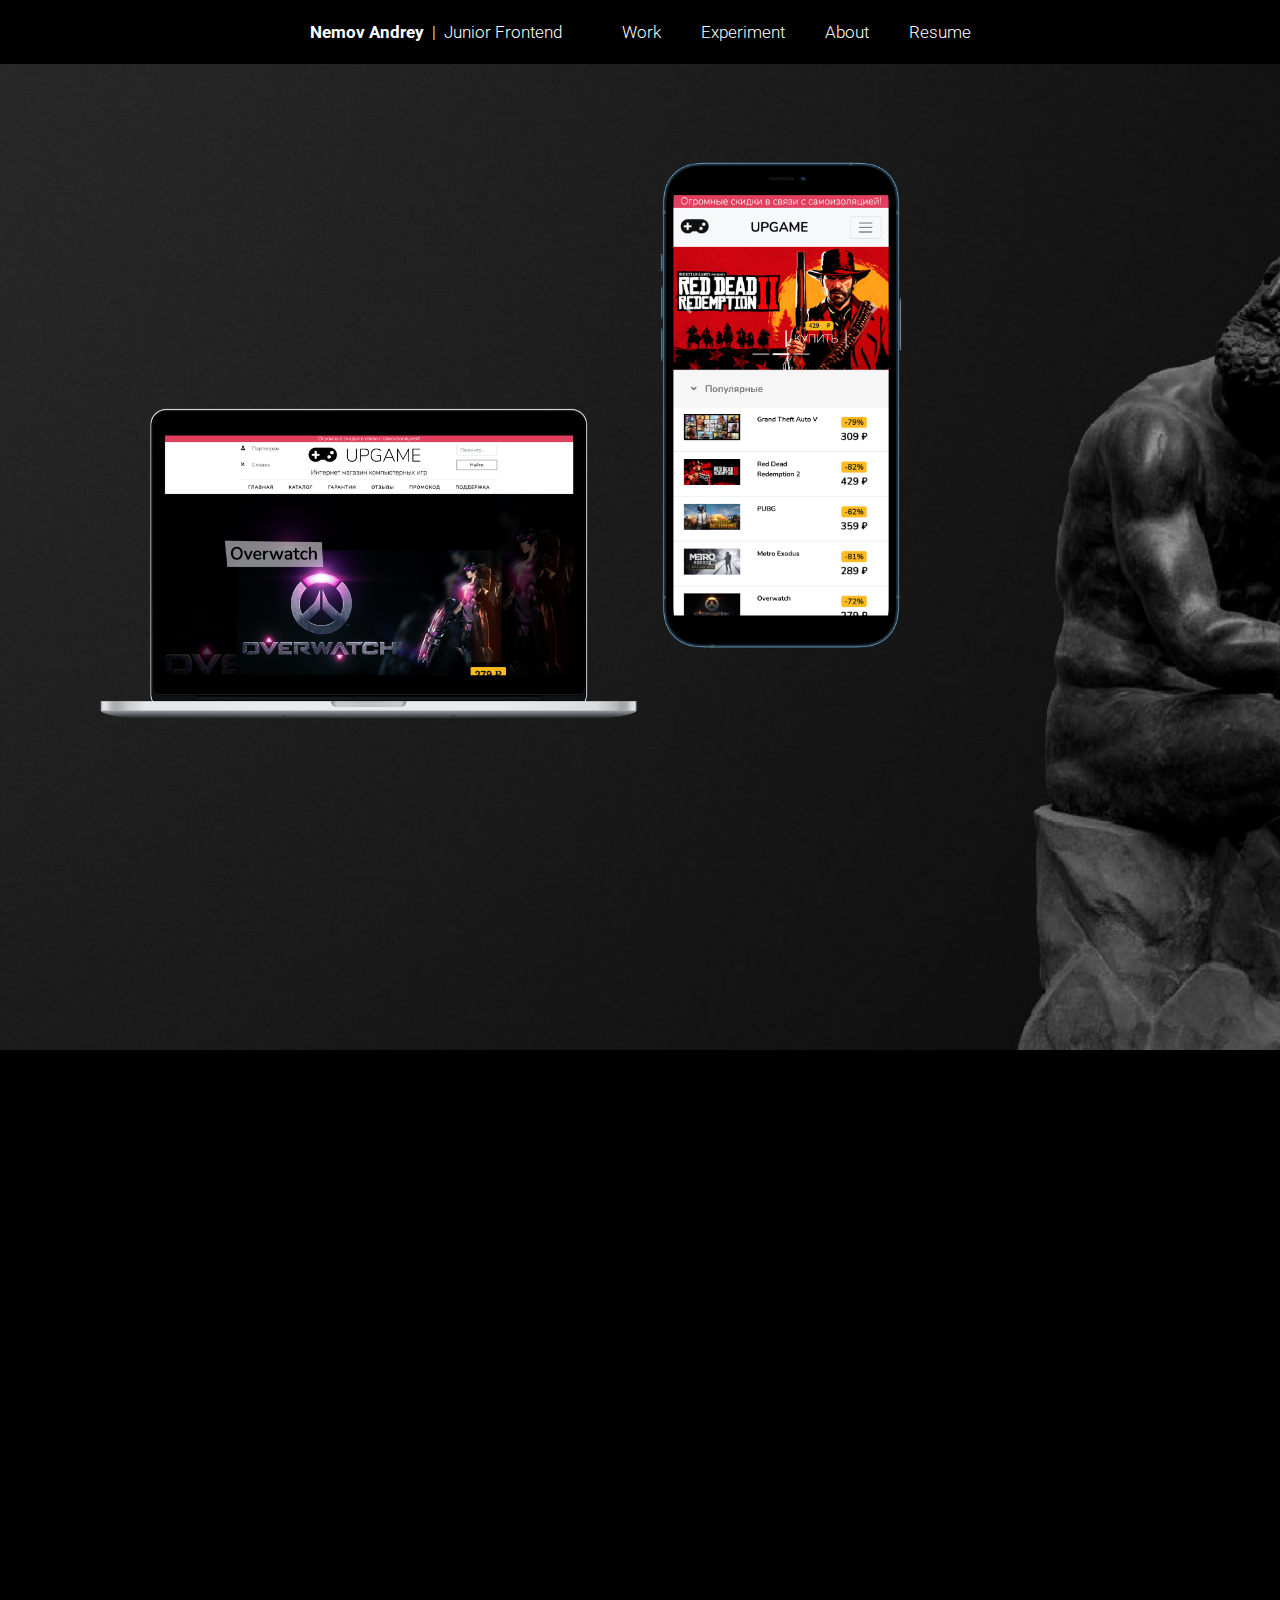
<file: experiment.html>
<!DOCTYPE html>
<html lang="en">
<head>
  <meta charset="UTF-8">
  <meta http-equiv="X-UA-Compatible" content="IE=edge">
  <meta name="viewport" content="width=device-width, initial-scale=1.0">

  <link type="image/x-icon" href="./favicon.ico" rel="shortcut icon">
  <link type="Image/x-icon" href="./favicon.ico" rel="icon">
  <link href="https://fonts.googleapis.com/css?family=Roboto:100,100italic,300,300italic,regular,italic,500,500italic,700,700italic,900,900italic&display=swap" rel="stylesheet" />
  <link rel="stylesheet" href="./css/style.css">
  <title>Nemov Andrey</title>
</head>
<body>
  <div class="wrapper">
    <header class="header">
      <div class="nav__container">
        <a class="nav__logo _mobile" href="index.html"><span class="nav__span">Nemov Andrey</span><span>|</span><p>Junior Frontend</p></a>
        <div class="nav__burger">
          <span></span>
        </div>
        <nav class="nav__menu">
          <ul class="nav__list">
            <li><a class="nav__logo _desktop" href="index.html"><span class="nav__span">Nemov Andrey</span>&nbsp;   |&nbsp;   Junior Frontend</a></li>
            <li><a class="nav__link" href="#project">Work</a></li>
            <li><a class="nav__link" href="experiment.html">Experiment</a></li>
            <li><a class="nav__link" href="about.html">About</a></li>
            <li><a class="nav__link" href="https://nemow.ru/file/Немов-Андрей-Алексеевич.pdf" target="_blank">Resume</a></li>
          </ul>
        </nav>
      </div>
    </header>
    <main class="page">
      <section class="page__parallax parallax">
        <div class="parallax__body">
            <div class="parallax__container _container">
                <div class="parallax__label _anim _no-repeat _anim-left">Hello</div>
                <h1 class="parallax__title _anim _no-repeat _anim-top-two">This is<br>Parallax</h1>
            </div>
            <div class="parallax__images images-parallax">
                <div class="images-parallax__item">
                    <div class="images-parallax__human"></div>
                </div>
                <div class="images-parallax__item">
                    <div class="images-parallax__computer"></div>
                </div>
                <div class="images-parallax__item">
                    <div class="images-parallax__phone"></div>
                </div>
            </div>
        </div>
      </section>
      <section class="page__content-one content">
        <div class="content__container _container">
            <h2 class="content__title _anim _no-repeat _anim-right">wow What Is It?</h2>
            <div class="sliderbig _anim _no-repeat _anim-left">
                <div class="sliderbig__item">
                    <img class="sliderbig__img" data-tilt src="./img/grek4h.png" alt="grek">
                </div>
                <div class="sliderbig__item">
                    <img src="./img/grek5h.png" alt="grek">
                </div>
                <div class="sliderbig__item">
                    <img src="./img/grek3h.png" alt="grek">
                </div>
                <div class="sliderbig__item">
                    <img src="./img/grek1h.png" alt="grek">
                </div>
                <div class="sliderbig__item">
                    <img src="./img/grek2h.png" alt="grek">
                </div>
            </div>
            <div class="slider _anim _no-repeat _anim-top-two">
                <div class="slider__item">
                    <img src="./img/grek4m.png" alt="grek">
                </div>
                <div class="slider__item">
                    <img src="./img/grek5m.png" alt="grek">
                </div>
                <div class="slider__item">
                    <img src="./img/grek3m.png" alt="grek">
                </div>
                <div class="slider__item">
                    <img src="./img/grek1m.png" alt="grek">
                </div>
                <div class="slider__item">
                    <img src="./img/grek2m.png" alt="grek">
                </div>
            </div>
        </div>
      </section>
      <section class="page__content-two content">
        <div class="content__container _container">
            <h2 class="content__title _anim _no-repeat _anim-left">This is<br>Card</h2>
            <div class="content__card card _anim _no-repeat _anim-top">
              <div class="card__list">
                <div class="card__item">
                  <div class="card__body" data-tilt>
                    <div class="card__container-img">
                       <img src="./img/grekMobile1.jpeg" alt="grek" class="card__img-left">
                    </div>
                    <h2 class="card__title">Stas</h2>
                    <div class="card__text">Lorem ipsum dolor, sit amet consectetur adipisicing elit. Enim, consequatur.</div>
                  </div>
                </div>
                <div class="card__item">
                  <div class="card__body" data-tilt>
                    <div class="card__container-img">
                      <img src="./img/grekMobile3.jpeg" alt="grek" class="card__img-center">
                    </div>
                    <h2 class="card__title">David</h2>
                    <div class="card__text">Lorem ipsum dolor, sit amet consectetur adipisicing elit. Reiciendis, tenetur!</div>
                  </div>
                </div>
                <div class="card__item">
                  <div class="card__body" data-tilt>
                    <div class="card__container-img">
                      <img src="./img/grekMobile4.jpeg" alt="grek" class="card__img-right">
                    </div>
                    <h2 class="card__title">Rim</h2>
                    <div class="card__text">Lorem ipsum dolor sit amet, consectetur adipisicing elit. Aut, minus.</div>
                  </div>
                </div>
              </div>
            </div>
        </div>
      </section>
      <section class="page__content-three content">
        <div class="content__container _container">
            <h2 class="content__title _anim _no-repeat _anim-left">Form<br>Component</h2>
            <form action="#" id="form" class="content__form form _anim _no-repeat _anim-top">
              <fieldset class="form__body">
                  <label for="" class="_anim _no-repeat _anim-left">Name</label>
                  <input id="form-name" name="form-name" class="form__name-input" maxlength="20" type="name" required>
                  <label for="" class="_anim _no-repeat _anim-left">Phone</label>
                  <input id="form-phone" name="form-phone" id="form__phone-input" class="form__phone-input" data-validate-field="tel" type="tel" placeholder="+7 (___) ___-__-__" required>
                  <input type="text" pattern="2-[0-9]{3}-[0-9]{3}">
                  <ul class="form__radio _anim _no-repeat _anim-top-four">
                    <li>
                      <input class="radio" type="radio" name="radio-button" id="radio-1" checked>
                      <label for="radio-1" class="radio__label"><span>Choice 1</span></label>
                    </li>
                    <li>
                      <input class="radio" type="radio" name="radio-button" id="radio-2">
                      <label for="radio-2" class="radio__label"><span>Choice 2</span></label>
                    </li>
                  </ul>
                  <div class="form__file _anim _no-repeat _anim-top-one">
                    <legend class="form__legend">Send photo</legend>
                    <div class="file__item">
                      <input id="form-image" accept=".jpg, .png, .gif" class="file__input" type="file" name="form-image" required>
                      <div class="file__button">Pick</div>
                    </div>
                    <div id="form-preview" class="file__preview"></div>
                  </div>
                  <ul class="form__checkbox _anim _no-repeat _anim-top-one">
                    <li>
                      <input class="checkbox" type="checkbox" id="checkbox-1" checked>
                      <label for="checkbox-1" class="checkbox__label"><span>Option 1</span></label>
                    </li>
                    <li>
                      <input class="checkbox" type="checkbox" id="checkbox-2">
                      <label for="checkbox-2" class="checkbox__label"><span>Option 2</span></label>
                    </li>
                    <li>
                      <input class="checkbox" type="checkbox" id="checkbox-3">
                      <label for="checkbox-3" class="checkbox__label"><span>Option 3</span></label>
                    </li>
                  </ul>
                  <div class="form__button _anim _no-repeat _anim-top-two">
                    <a href="#" type="submit" class="form__submit">Send</a>
                  </div>
              </fieldset>
            </form>
        </div>
      </section>
    </main>
    <footer class="footer">  
      <div class="footer__container _container _anim _no-repeat _anim-top">
        <article class="footer__center">
          <h1 class="footer__title">Nemov Andrey</h1>
          <p class="footer__text">Junior Frontend Developer<br>Saint Petersburg • Murmansk</p>
          <p class="footer__text">If you are thinking about hiring me or would like to discuss a project, get in touch with me at</p>
          <a class="footer__email" href="mailto:a.a.nemov@yandex.ru">a.a.nemov@yandex.ru</a>
          <a class="footer__email" href="tel::+79113484460">+7 (911) 348-44-60</a>
        </article>
      </div>
    </footer>
  </div>
  <script src="https://cdnjs.cloudflare.com/ajax/libs/jquery/3.6.1/jquery.min.js" integrity="sha512-aVKKRRi/Q/YV+4mjoKBsE4x3H+BkegoM/em46NNlCqNTmUYADjBbeNefNxYV7giUp0VxICtqdrbqU7iVaeZNXA==" crossorigin="anonymous" referrerpolicy="no-referrer"></script>
  <script src="./js/script.js"></script>
  <script src="./js/inputmask.min.js"></script>
  <script src="./js/just-validate.min.js"></script>
  <script src="./js/slick.min.js"></script>
  <script src="./js/vanilla-tilt.min.js"></script>
</body>
</html>
</file>
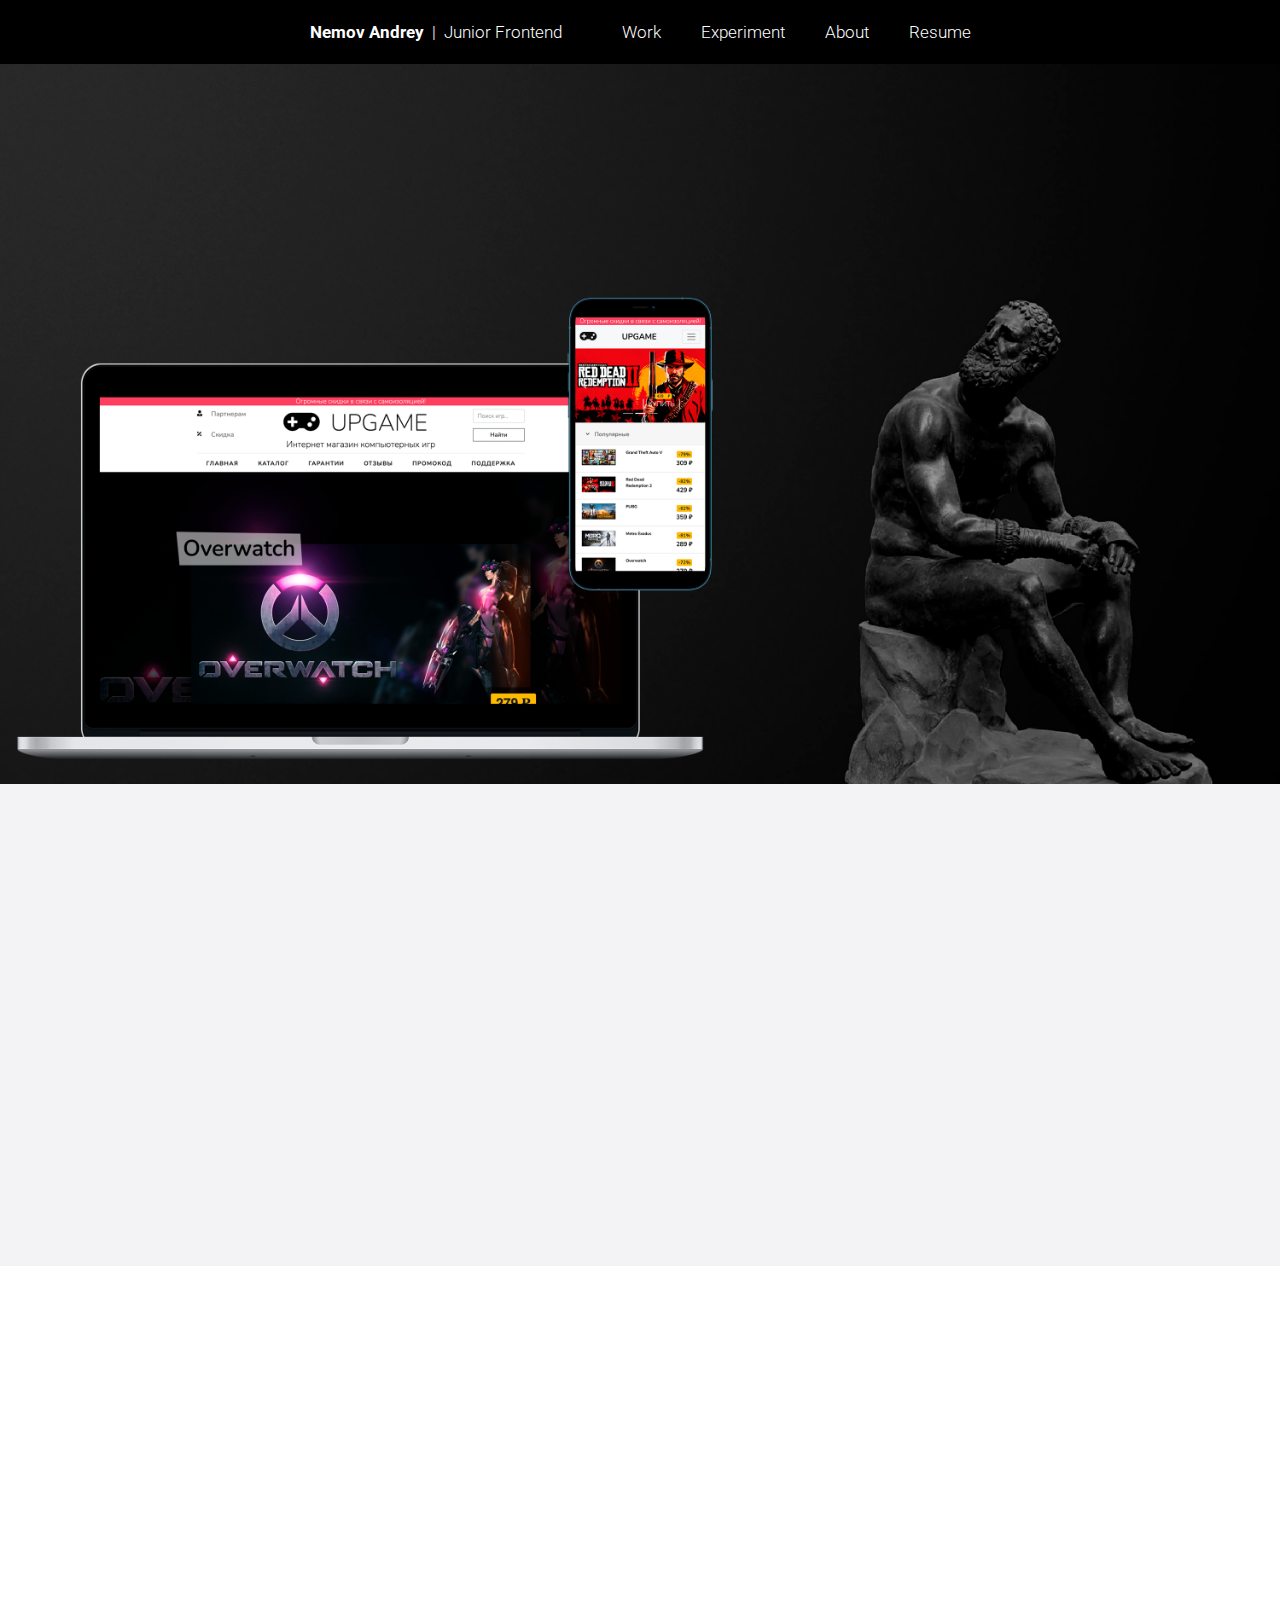
<file: upgame.html>
<!DOCTYPE html>
<html lang="en">
<head>
  <meta charset="UTF-8">
  <meta http-equiv="X-UA-Compatible" content="IE=edge">
  <meta name="viewport" content="width=device-width, initial-scale=1.0">

  <link type="image/x-icon" href="./favicon.ico" rel="shortcut icon">
  <link type="Image/x-icon" href="./favicon.ico" rel="icon">

  <link href="https://fonts.googleapis.com/css?family=Roboto:100,100italic,300,300italic,regular,italic,500,500italic,700,700italic,900,900italic&display=swap" rel="stylesheet" />

  <link rel="stylesheet" href="./css/style.css">
  <title>Nemov Andrey - UPGAME</title>
</head>
<body>
  <div class="wrapper">
    <header class="header">
      <div class="nav__container">
        <a class="nav__logo _mobile" href="index.html"><span class="nav__span">Nemov Andrey</span><span>|</span><p>Junior Frontend</p></a>
        <div class="nav__burger">
          <span></span>
        </div>
        <nav class="nav__menu">
          <ul class="nav__list">
            <li><a class="nav__logo _desktop" href="index.html"><span class="nav__span">Nemov Andrey</span>&nbsp;   |&nbsp;   Junior Frontend</a></li>
            <li><a class="nav__link" href="index.html">Work</a></li>
            <li><a class="nav__link" href="experiment.html">Experiment</a></li>
            <li><a class="nav__link" href="about.html">About</a></li>
            <li><a class="nav__link" href="#" target="_blank">Resume</a></li>
          </ul>
        </nav>
      </div>
    </header>
    <main class="page__site">
      <section class="site__container">
        <div class="site__center">
          <h3 class="site__title _anim _no-repeat _anim-bottom">UX Case Study</h1>
          <h1 class="site__label _anim _no-repeat _anim-left">UPGAME</h1>
          <h2 class="site__text _anim _no-repeat _anim-right">Digital Distribution</h2>
          <p class="site__platform _anim _no-repeat _anim-top-two">Website</p>
        </div>
        <img class="site__img" src="./img/backgroundUpgame.png" alt="site">
      </section>
      <section class="page__site-info" id="project">
        <div class="site-info__container _container">
          <div class="site-info__left _anim _no-repeat _anim-left">
            <h1 class="site-info__title">Overview</h1>
            <p class="site-info__text">What is Ugame? This is an online store that provides a selection of the best offers of computer games. You can easily pre-order, buy a game, or sign up for a big discount tracking.</p>
            <p class="site-info__text">The mission is to transform the world of online shopping. Daily purchases of various blockbusters can now be made as profitably and conveniently as possible.</p>
          </div>
          <div class="site-info__right _anim _no-repeat _anim-right">
            <div class="site-info__time">
              <h1 class="site-info__title">Role & Duration</h1>
              <p class="site-info__text">Fullstack Developer</p>
              <p class="site-info__text">UI/UX Product Designer </p>
              <p class="site-info__text">June 2020 - October 2020</p>
            </div>
            <div class="site-info__team _anim _no-repeat _anim-top-two">
              <h1 class="site-info__title">Team:</h1>
              <p class="site-info__user">1 Fullstack developer</p>
            </div>
          </div>
        </div>
      </section>
      <div class="main">
        <div class="main__container">
          <section class="main__body">
            <div class="main__body-item _container">
              <div class="main__left _anim _no-repeat _anim-left">
                <h2 class="main__label _anim _no-repeat _anim-top-two">My Role</h2>
                <span class="main__span"></span>
              </div>
              <div class="main__right">
                <h2 class="main__label _mobiles _anim _no-repeat _anim-top-two">My Role</h2>
                <p class="main__text _anim _no-repeat _anim-top-three">
                  As the sole product developer, I was involved in every aspect of the product development process, from brainstorming the next big product innovation to pixel tweaking just before launch. 
                </p>
                <p class="main__text _anim _no-repeat _anim-top-four">
                  In more detail, I led eight projects:
                </p>
                <ul class="main__list _anim _no-repeat _anim-top-five-big"> 
                  <li class="main__item">1. Creation of an original Design system. This system is the main engine for standardization and harmonization of product design across devices.</li>
                  <li class="main__item">2. Creating a serious backend architecture capable of withstanding heavy loads.</li>
                  <li class="main__item">3. Organization of modularity of visual components and structuring of a specific file system.</li>
                  <li class="main__item">4. Creation of the front-end part, layout, animation of elements for a better user experience.</li>
                  <li class="main__item">5. Creation of marketing images in Photoshop, setting up Yandex Direct, Google Adwords, Facebook advertising platforms, competent preparation of an advertising plan and development of an information project</li>
                  <li class="main__item">6. Creation of an investment project for the development of the product.</li>
                  <li class="main__item">7. Attraction of investments, presentation of the project to investors.</li>
                  <li class="main__item">8. Registration of a legal entity and full automation of the business process.</li>
                </ul>
                <h3 class="main__title _anim _no-repeat _anim-top-one">Applied Skills:</h3>
                <p class="main__subTitle _anim _no-repeat _anim-top-two">
                  Workshop Facilitation, Design Thinking, Investor Interviews, User Journey Mapping, User Stories, Wireframe, Rapid Prototyping, Usability Testing, Visual Design, Backend Organization, Marketing Planning, Legal Registration.
                </p>
              </div>
            </div>
          </section>
          <section class="main__body">
            <div class="main__body-item _container">
              <div class="main__left _anim _no-repeat _anim-left">
                <h2 class="main__label _anim _no-repeat _anim-top-one">The Problem</h2>
                <span class="main__span"></span>
              </div>
              <div class="main__right">
                <h2 class="main__label _mobiles _anim _no-repeat _anim-top-two">The Problem</h2>
                <ul class="main__list _anim _no-repeat _anim-top-three"> 
                  <li class="main__item">1. The UX study showed that young people had a problem using my competitors' products: they stopped seeing them as fashionable and beautiful. Colors, fonts and marketing techniques that have been used for 10 years now look stale against the backdrop of fashion trends.</li>
                  <li class="main__item">2. Prices for digital products of competitors directly depend on the financial burden of the company.</li>
                  <li class="main__item">3. The business aims to improve my brand design, moving from serious and sometimes boring styles to younger and more memorable ones.</li>
                  <li class="main__item">4. Realizing that "search" is a central part of the user's journey to finding the best deals, I needed to completely rethink and redesign this feature.</li>
                  <li class="main__item">5. The design of the main page and the search engine caused a redesign of all pages of the platform.</li>
                  <li class="main__item">6. Prices for digital products of competitors directly depend on the financial burden of the company.</li>
                </ul>
                <p class="main__subTitle _anim _no-repeat _anim-top-one">
                  * An inventory of the old design interface is shown below.
                </p>
              </div>
            </div>
            <div class="main__present _anim _no-repeat _anim-top">
              <img class="main__desktop" src="./img/badSmall_macbookpro15_front.png" alt="bad UI/UX desktop">
              <img class="main__mobile _anim _no-repeat _anim-right" src="./img/badMobileSmall_iphone12promaxpacificblue_portrait.png" alt="bad UI/UX mobile">
            </div>
          </section>
        </div>
      </div>
    </main>
    <footer class="footer _anim _no-repeat _anim-top">  
      <div class="footer__container _container">
        <article class="footer__center">
          <h1 class="footer__title">Nemov Andrey</h1>
          <p class="footer__text">Junior Frontend Developer<br>Saint Petersburg • Murmansk</p>
          <p class="footer__text">If you are thinking about hiring me or would like to discuss a project, get in touch with me at</p>
          <a class="footer__email" href="mailto:a.a.nemov@yandex.ru">a.a.nemov@yandex.ru</a>
        </article>
      </div>
    </footer>
  </div>
  <script src="https://cdnjs.cloudflare.com/ajax/libs/jquery/3.6.1/jquery.min.js" integrity="sha512-aVKKRRi/Q/YV+4mjoKBsE4x3H+BkegoM/em46NNlCqNTmUYADjBbeNefNxYV7giUp0VxICtqdrbqU7iVaeZNXA==" crossorigin="anonymous" referrerpolicy="no-referrer"></script>
  <script src="./js/script.js"></script>
</body>
</html>
</file>
<file: css/style.css>
/* -------------------------------- */
*,
*::before,
*::after {
    padding: 0;
    margin: 0;
    border: 0;
    box-sizing: border-box;
}

a {
    text-decoration: none;
}


ul,ol,li {
    list-style: none;
    margin: 0;
}

img {
    vertical-align: top;
}

h1,h2,h3,h4,h5,h6 {
    font-weight: inherit;
    font-size: inherit;
}

html, body {
    height: 100%;
    line-height: 1;
    font-size: 17px;
    font-weight: 400;
    line-height: 24px;
    font-family: Roboto;
    color: #fff;
    background-color: #000;
}

.wrapper {
    min-height: 100%;
    overflow: hidden;
}
._container {
    max-width: 1000px;
    margin: 0px auto;
    padding: 0px 15px 0px 15px;
    box-sizing: content-box;
}

._mobile {
  display: none;
}

._desktop {
  display: block;
} 

._anim-top {
  transform: translate(0px, 50%);
  opacity: 0; 
}

._anim-top._active {
  transform: translate(0px, 0px);
  opacity: 1;
  transition: all 0.8s ease 0.4s;
}

._anim-top-one {
  transform: translate(0px, 100%);
  opacity: 0; 
}

._anim-top-one._active {
  transform: translate(0px, 0px);
  opacity: 1;
  transition: all 0.8s ease 0.4s;
}

._anim-top-two {
  transform: translate(0px, 100%);
  opacity: 0; 
}

._anim-top-two._active {
  transform: translate(0px, 0px);
  opacity: 1;
  transition: all 0.8s ease 0.8s;
}

._anim-top-three {
  transform: translate(0px, 50%);
  opacity: 0; 
}

._anim-top-three._active {
  transform: translate(0px, 0px);
  opacity: 1;
  transition: all 0.8s ease 1.2s;
}

._anim-top-four {
  transform: translate(0px, 100%);
  opacity: 0; 
}

._anim-top-four._active {
  transform: translate(0px, 0px);
  opacity: 1;
  transition: all 0.8s ease 1.6s;
}

._anim-top-five {
  transform: translate(0px, 100%);
  opacity: 0; 
}

._anim-top-five._active {
  transform: translate(0px, 0px);
  opacity: 1;
  transition: all 0.8s ease 2s;
}

._anim-top-five-big {
  transform: translate(0px, 20%);
  opacity: 0; 
}

._anim-top-five-big._active {
  transform: translate(0px, 0px);
  opacity: 1;
  transition: all 0.8s ease 2s;
}

._anim-left {
  transform: translateX(-100%);
  opacity: 0; 
}

._anim-left._active {
  transform: translateX(0px);
  opacity: 1;
  transition: all 0.8s ease 0.4s;
}
._anim-right {
  transform: translateX(100%);
  opacity: 0; 
}

._anim-right._active {
  transform: translateX(0px);
  opacity: 1;
  transition: all 0.8s ease 0.4s;
}

._anim-bottom {
  transform: translateY(-100%);
  opacity: 0; 
}

._anim-bottom._active {
  transform: translateY(0px);
  opacity: 1;
  transition: all 0.8s ease 0.4s;
}


h1 {
  font-size: 27px;
  font-weight: 700;
}

h2 {
  font-size: 24px;
  font-weight: 700;
}

h3 {
  font-size: 16px;
  font-weight: 700;
}
p {
  font-size: 18px;
  font-weight: 400;
  line-height: 1.7;
}

.arrow-1 {
  cursor: pointer;
  position: relative;
  width: 80px;
  height: 50px;
  margin: 20px;
  padding-top: 3px;
}
.arrow-1 div {
  position: relative;
  top: 20px;
  width: 0px;
  height: 3px;
  background-color: #0d6efd;
  box-shadow: 0 3px 5px rgba(0, 0, 0, .2);
  left:0;
  display: block;
}
.arrow-1 div::after {
  content: '';
  position: absolute;
  width: 10px;
  height: 3px;
  top: -3px;
  right: -4px;
  background-color: #0d6efd;
  transform: rotate(45deg);
}
.arrow-1 div::before {
  content: '';
  position: absolute;
  width: 10px;
  height: 3px;
  top: 3px;
  right: -4px;
  background-color: #0d6efd;
  box-shadow: 0 3px 5px rgba(0, 0, 0, .2);
  transform: rotate(-45deg);
}
.arrow-1:hover {
  animation: arrow-1 1s linear infinite;
}


@keyframes arrow-1 {
  0% {
      left:0;
  }
  50% {
      left:10px;
  }
  100% {
      left:0;
  }
}
/* ------------------------------- */

.lock {
  width: 12px;
  height: 12px;
  margin-bottom: 6px;
}
.nav__link._locker {
  display: flex;
  flex-direction: row;
  align-items: center;
  gap: 9px;
  pointer-events: none;
}
.lock__img {
  max-width: 100%;
  height: auto;
  display: block;
}

header {
  padding-top: 20px;
  position: fixed;
  width: 100%;
  top: 0;
  left: 0;
  z-index: 50;
  color: #fff;
  background-color: #000;
  padding-bottom: 20px;
}

header::before {
  content: '';
  position: absolute;
  top: 0;
  left: 0;
  width: 100%;
  height: 100%;
  z-index: 3;
  background-color: #000;
  display: none;
}

.nav__container {
  position: relative;
}

.nav__list {
  display: flex;
  flex-direction: row;
  gap: 40px;
  align-items: center;
  justify-content: center;
}

.nav__logo {
  font-weight: 300;
  margin: 0;
  margin-right: 20px;
  color: #fff;
  z-index: 5;
}

.nav-menu__logo:first-child:hover {
  color: #fff;
}

.nav__span {
  font-weight: 700;
}

.nav__link {
  text-decoration: none;
  color: #fff;
  font-weight: 300;
}

.nav__link:hover {
  text-decoration:overline;
  color: #0d6efd;
}

.nav__burger {
  display: none;
}


@media (max-width:767px) {
  ._mobile {
    display: block;
  }
  
  ._desktop {
    display: none;
  }

  .header::before {
    display: block;
  }

  .nav__logo._mobile {
    display: flex;
    flex-direction: row;
    gap: 10px;
    align-items: center;
  }
  .nav__logo._mobile p{
    margin: 0;
  }

  .nav__logo {
    z-index: 3;
    color: #fff;
    position: relative;
  }
/* ------------------------------- */
  body._lock {
    overflow: hidden;
  }
  .nav__container {
    display: flex;
    flex-direction: row;
    justify-content: space-between;
    align-items: center;
    padding-left: 50px;
    padding-right: 50px;
  }

  .nav__burger {
    display: block;
    position: relative;
    width: 30px;
    height: 20px;
    z-index: 3;
  }
  .nav__burger span {
    background-color: #fff;
    position: absolute;
    width: 100%;
    height: 2px;
    left: 0;
    top: 9px;
    z-index: 3;
    transition: all 0.3s ease 0s;
  }
  .nav__burger::before,
  .nav__burger::after {
    content: '';
    background-color: #fff;
    position: absolute;
    width: 100%;
    height: 2px;
    left: 0;
    transition: all 0.3s ease 0s;
  }
  .nav__burger::before {
    top: 0;
  }
  .nav__burger::after {
    bottom: 0;
  }
  .nav__burger._burger span {
    transform: scale(0);
  }
  .nav__burger._burger::after {
    transform: rotate(45deg);
    top: 9px;
  }
  .nav__burger._burger::before {
    transform: rotate(-45deg);
    top: 9px;
  }
  /* -------------------------- */
  .nav__menu {
    position: fixed;
    top: -100%;
    left: 0;
    width: 100%;
    height: 100%;
    overflow: auto;
    background-color: #202020;
    padding-top: 65px;
    transition: all 0.3s ease 0s;
    padding-bottom: 20px;
  }
  .nav__menu._burger {
    top: 0;
  }
  .nav__list {
    padding: 0;
    flex-direction: column;
  }
}

@media (max-width:425px) {
  ._hide {
    display: none;
  }
  ._show {
    display: block;
  }
  .nav__container {
    padding-left: 23px;
    padding-right: 23px;
  }
}
@media (max-width:359px) {
  .nav__logo._mobile {
    flex-direction: column;
    gap: 5px;
  }
  .nav__logo._mobile span:nth-child(2){
    display: none;
  }
  .nav__container {
    height: 30px;
  }
}

/* --------------------------------- */

.page {
  padding-top: 150px;
}

@media (max-width:600px) {
  .page {
    padding-top: 50px;
  }
}

/* --------------------------------- */

.me__container {
  display: flex;
  flex-direction: row;
  align-items: center;
}
.me__link{
  display: flex;
  flex-direction: row;
  align-items: center;
  color: #0d6efd;
}
.me__link:hover .arrow-1 {
  animation: arrow-1 1s linear infinite;
}

.me__left {
  width: 30%;
}
.me__img {
  max-width: 100%;
  height: auto;
  display: block;
  border-radius: 50%;
  margin-left: auto;
  margin-right: 100px;
}
.me__right {
  width: auto;
  display: flex;
  flex-direction: column;
  gap: 25px;
  padding-top: 33px;
}
.me__title {
  font-size: 27px;
  font-weight: 700;
}
.me__text {
  font-size: 46px;
  font-weight: 700;
}

@media (max-width:1050px) {
  .me__right {
    gap: 0px;
    width: 54%;
  }
  .me__left {
    width: 38%;
  }
  .me__title {
    font-size: 24px;
  }
  .me__text {
    font-size: 28px;
  }
}

@media (max-width:699px) {
  .me__container {
    flex-direction: column;
  }
  .me__left {
    width: 80%;
  }
  .me__right {
    gap:10px;
    width: 100%;
  }
  .me__text {
    font-size: 35px;
    line-height: 1.3;
  }
}

/* --------------------------------- */

.page__project {
  margin-top: 14%;
  display: flex;
  flex-direction: column;
  gap: 160px;
}

/* --------------------------------- */

.project__container {
  display: flex;
  flex-direction: row;
  padding: 0;
}
.project__left {
  display: flex;
  flex-direction: column;
  gap: 20px;
  width: 43%;
  padding-right: 25px;
}
.project__text {
  margin-top: 10px;
}
.project__right {
  width: 57%;
  overflow: hidden;
  height: auto;
  max-height: 350px;
  transition: max-height 1.5s ease;
}
.project__img {
  width: 100%;
  height: auto;
  padding: 0;
  margin: 0;
  margin-left: 6px;
}

.project__link {
  display: flex;
  flex-direction: row;
  align-items: center;
  color: #0d6efd;
}

.project__dropdown {
 font-style: italic;
 opacity: 0.3;
 margin-left: 4px;
 display: none;
}


.project__right:hover{
  max-height: 3000px;
}
@media (max-width:1099px) {
  ._container {
    padding: 0px 24px 0px 24px;
  }
}
@media (max-width: 767px) {
  .project__dropdown {
    display: block;
  }
}

@media (max-width:699px) {
  .page__project {
    margin-top: 90px;
    gap: 110px;
  }
  .project__container {
    flex-direction: column-reverse;
  }
  .project__left {
    width: 100%;
    margin-top: 27px;
  }
  .project__right {
    width: 100%;
  }
}

/* --------------------------------- */

.footer {
  padding-top: 140px;
  padding-bottom: 120px;
  background-color: #000;
  position: relative;
}
.footer__container {
  display: flex;
  flex-direction: row;
  justify-content: center;
}
.footer__center {
  display: flex;
  flex-direction: column;
  gap: 35px;
  width: 50%;
}
@media (max-width:550px) {
  .footer__center {
    width: 100%;
  }
}
/* ----------site--------------- */
.site__container {
  display: flex;
  justify-content: center;
  width: 100%;
}

.site__center {
  position: absolute;
  z-index: 1;
  display: flex;
  flex-direction: column;
  align-items: center;
  gap: 35px;
  margin-top: 25px;
}
.site__title {
  font-size: 18px;
}

.site__label {
  font-size: 47px;
  border-top: 2px solid #fff;
  padding-top: 14px;
}
.site__text {
  font-size: 35px;
}
.site__platform {
  font-size: 15px;
  color: #939393;
}

.site__img {
  max-width: 100%;
  display: block;
  height: auto;
  position: relative;
}

.page__site {
  margin-top: 64px;
}

@media (max-width: 1370px) {
  .site__title {
    font-size: 18px;
  }

  .site__center {
    flex-direction: row;
    align-items: center;
    margin-top: 60px;
  }
  
  .site__label {
    font-size: 47px;
    border-top: 2px solid #fff;
  }
  .site__text {
    font-size: 35px;
  }
  .site__platform {
    font-size: 15px;
    margin: 0;
  }
}
@media (max-width: 767px) {
  .site__container {
    flex-direction: column;
  }
  .site__center {
    position: relative;
    flex-direction: column;
    padding-top: 0px;
    padding-bottom: 20px;
  }
}

.main {
  color: #000 ;
}
.main__container {
  display: flex;
  flex-direction: column;
}
.main__body {
  background-color: #fff;
  padding-top: 40px;
  padding-bottom: 70px;
}

.main__body-item {
  display: flex;
  flex-direction: row;
  margin-top: 50px;
}
.main__body:nth-child(2n+0) {
 background-color: #f3f3f6;
}
.main__left {
  width: 25%;
  display: flex;
  flex-direction: column;
  justify-content: flex-start;
  padding-right: 20px;
}

.main__subTitle {
  font-size: 16px;
}
.main__span {
  content: '';
  background-color: #000;
  width: 90px;
  height: 1px;
  margin-top: 95px;
  margin-left: -3px;
  transform: rotate(-90deg);
}

.main__right {
  display: flex;
  flex-direction: column;
  width: 75%;
}
.main__text:not(:nth-child(1)) {
  padding-bottom: 20px;
}

.main__list {
  display: flex;
  flex-direction: column;
  gap: 15px;
  padding-bottom: 50px;
}

.main__present {
  display: flex;
  flex-direction: row;
  justify-content: center;
  align-items: center;
  gap: 5%;
}
.main__desktop {
  display: block;
  max-width: 100%;
  height: 700px;
}
.main__mobile {
  display: block;
  max-width: 100%;
  height: 400px;
}

@media (max-width:960px) {
  .main__desktop {
    height: 500px;
  }
  .main__mobile {
    height: 300px;
  }
}

._mobiles {
  display: none;
}
@media (max-width:480px) {
  ._mobiles {
    display: block;
  }
} 
@media (max-width:700px) {
  .main__desktop {
    height: 300px;
  }
  .main__mobile {
    height: 200px;
  }
}

@media (max-width:430px) {
  .main__present {
    flex-direction: column-reverse;
    gap: 0px;
    margin-top: 50px;
  }
  .main__desktop {
    height: 350px;
  }
  .main__mobile {
    height: 300px;
  }
}

@media (max-width:480px) {
  .main__left {
    display: none;
  }
  .main__right {
    width: 100%;
  }
  .main__label {
    margin-bottom: 20px;
  }
}

/* ------------------------ */



.page__site-info {
  padding-top: 100px;
  padding-bottom: 100px;
  background-color: #f3f3f6;
  color: #000;
}
.site-info__container {
  display: flex;
  flex-direction: row;
  gap: 70px;
}
.site-info__left {
  width: 65%;
}
.site-info__left p{
  padding-top: 10px;
  padding-bottom: 10px;
}
.site-info__title {
  font-size: 20px;
}
.site-info__text {
  font-size: 17px;
  font-weight: 400;
  line-height: 1.5;
}
.site-info__right {
  width: auto;
  display: flex;
  flex-direction: column;
  gap: 15px;
}
.site-info__right p {
  margin: 0;
  padding-top: 10px;
  padding-bottom: 10px;
}

.site-info__team {
  border-top: 1px dashed #000;
  border-bottom: 1px dashed #000;
  padding-top: 15px;
  padding-bottom: 15px;
}

@media (max-width:555px) {
  .site-info__container {
    flex-direction: column;
  }
  .site-info__left {
    width: 100%;
  }
  .site-info__right {
    width: 100%;
  }
}

/* ------------------------ */

.page__about {
  padding-top: 100px;
  padding-bottom: 50px;
  background-color: #f3f3f6;
  color: #000;
}

.about__list {
  margin-top: 50px;
  display: flex;
  flex-direction: column;  
  gap: 60px;
}
/* ----------- */
.about__item {
  display: flex;
  flex-direction: row;
}
.about__left {
  width: 70%;
  padding-right: 30px;
}
.about__text {
  padding-top: 10px;
  padding-bottom: 10px;
}
.about__right {
  width: 40%;
  display: flex;
  justify-content: flex-end;
  overflow: hidden;
}
.about__img {
  max-width: 100%;
  height: auto;
  display: block;
}
/* --------------- */
.about__item-back {
  display: flex;
  flex-direction: row-reverse;
}
.about__left-back {
  width: 60%;
  padding-left: 50px;
}
.about__text-back {
  padding-top: 10px;
  padding-bottom: 10px;
}
.about__right-back {
  width: 40%;
  display: flex;
  justify-content: flex-start;
}
.about__img-back {
  max-width: 100%;
  height: auto;
  display: block;
}

@media (max-width:1050px) {
  .about__left {
    width: 50%;
  }
  .about__right {
    width: 50%;
  }
  .about__left-back {
    width: 50%;
  }
  .about__right-back {
    width: 50%;
  }
  .about__img {
    height: 250px;
  }
  .about__img-back {
    height: 250px;
  }
}
@media (max-width:800px) {
  .about__img {
    height: 225px;
  }
  .about__img-back {
    height: 225px;
  }
}
@media (max-width:767px) {
  .about__left {
    justify-content: flex-start;
    width: 100%;
    padding-right: 10px;
  }
  .about__right {
    justify-content: center;
    width: 100%;
  }
  .about__left-back {
    justify-content: flex-start;
    width: 100%;
    padding-left: 0px;
  }
  .about__right-back {
    justify-content: center;
    width: 100%;
  }
  .about__item {
    flex-direction: column;
    flex-wrap: wrap;
  }
  .about__item-back {
    flex-direction: column;
    flex-wrap: wrap;
  }
  .about__img {
    height: auto;
  }
  .about__img-back {
    height: auto;
  }
}
/* -----------experiment------ */

.parallax {
  min-height: 100vh;
}
.parallax__body {
  position: fixed;
  width: 100%;
  height: 100%;
  top: 0;
  left: 0;
}
.parallax__container {
  text-transform: uppercase;
  position: relative;
  z-index: 2;
}
.parallax__label {
  color: #fbd784;
  display: flex;
  font-size: 18px;
  letter-spacing: 6px;
  margin: 100px 0px 30px 0px;
  align-items: center;
}
.parallax__label::before {
  flex: 0 0 70px;
  margin: 0px 30px 0px 0px;
  background-color: #fbd784;
  height: 1px;
  content: "";
}
.parallax__title {
  font-size: 88px;
  line-height: 1;
  color: #fff;
  text-shadow: 3px 0px 2px rgba(150, 150, 150, 1);
}
.parallax__images {
  position: absolute;
  width: 120%;
  height: 120%;
  top: -10%;
  left: -10%;
  z-index: 1;
}

.images-parallax__item {
  position: absolute;
  width: 120%;
  height: 120%;
  top: -10%;
  left: -10%;
}
.images-parallax__computer,
.images-parallax__phone,
.images-parallax__human {
  position: absolute;
  width: 100%;
  height: 100%;
  left: 0;
}

.images-parallax__computer {
  background: url(../img/computer.png) top / cover no-repeat;
  top: 37%;
  left: 20%;
  z-index: 2;
  width: 44vmax;
  height: 44vmax;
  color: rgb(0, 0, 0);
}
.images-parallax__phone {
  background: url(../img/phone.png) top / cover no-repeat;
  top: 26%;
  left: 50%;
  z-index: 3;
  width: 22vmax;
  height: 40vmax;
}

.images-parallax__human {
  background: url(../img/human.jpeg) top / cover no-repeat;
  top: 0;
  z-index: 1;
}

@media (max-width:1200px) {
  .images-parallax__computer {
    top: 45%;
  }
  .images-parallax__phone {
    top: 45%;
  }
  .images-parallax__human {
    left: -150px;
  }
}

@media (max-width:900px) {
  .parallax__title {
    font-size: 70px;
  }
}
@media (max-width:600px) {
  .parallax__title {
    font-size: 60px;
  }
  .images-parallax__computer {
    top: 54%;
  }

  .images-parallax__human {
    left: 0;
  }
}

.page__content-one {
  background: url(../img/grek4.png) top / cover no-repeat fixed;
  height: auto;
  padding-bottom: 300px;
}
.page__content-two{
  background: url(../img/grek10.jpeg) top / cover no-repeat fixed;
  height: auto;
  padding-bottom: 300px;

}
.page__content-three{
  background: url(../img/grek2.jpeg) top / cover no-repeat fixed;
  height: auto;
  padding-bottom: 300px;
}

.content {
  background-color: #000;
  position: relative;
  z-index: 2;
}
.content__container {
  z-index: 3;
}
.content__title {
  text-shadow: 3px 0px 2px rgba(150, 150, 150, 1);
  padding-top: 250px;
  padding-bottom: 200px;
  font-size: 88px;
  text-align: right;
  z-index: 2;
  position: relative;
  line-height: 1;
}
@media (max-width:700px) {
  .content__title {
    font-size: 60px;
  }
}
@media (max-width:480px) {
  .content__title {
    padding-bottom: 100px;
    font-size: 38px;
  }
}
.content__text p{
  font-size: 16px;
  line-height: 150%;
  padding-bottom: 10px;
}
/* ------------------------ */
.slider__item img {
  max-width: 100%;
}
.slick-list {
  overflow: hidden;
}
/* Лента слайдов */
.slick-track{ 
  display: flex;
}
/* ------------------ */

.slider {
  position: relative;
  padding:  0px 50px;
  z-index: 2;
}

.sliderbig__item {
  text-align: end;
  margin-right: 1.3%;
  margin: 0;
}
.sliderbig__item img {
  max-width: 100%;
  height: 35vmax;
}

@media (max-width:1200px) {
  .sliderbig__item img {
    height: 52vmax;
  }
}
@media (max-width:700px) {
  .sliderbig__item img {
    height: 70vmax;
  }
}
@media (max-width:420px) {
  .sliderbig__item {
    text-align: center;
  }
}

.slider__item img{
  max-width: 100%;
}

.slider .slick-dots{
  display: flex;
  flex-direction: row;
  align-items: center;
  justify-content: center;
}
.slider .slick-dots li{
  list-style: none;
  margin: 0px 10px;
}
.slider .slick-dots button{
  font-size: 0;
  width: 10px;
  height: 10px;
  background-color: #fff;
  border-radius: 50%;
}

.slider .slick-dots li.slick-active button {
  background-color: transparent;
  border: 1px solid #fff;
}

.slider .slick-arrow {
  position: absolute;
  top: 50%;
  z-index: 10;
  font-size: 0;
  width: 30px;
  height: 50px;
  margin: -40px 0px 0px 0px;
}

.slider .slick-arrow.slick-prev {
  left: 0;
  background: url(../img/caret-left.svg) 0 0 / 100% no-repeat;
}
.slider .slick-arrow.slick-next {
  right: 0;
  background: url(../img/caret-right.svg) 0 0 / 100% no-repeat;
}
/* --------------------------- */
.page__content-two .content__container .content__title {
  text-align: left;
}
.content__card {
  display: flex;
  flex-direction: column;
  align-items: center;
  gap: 50px;
}
.card__list {
  display: flex;
  flex-direction: row;
  justify-content: center;
  gap: 20px;
}
.card__item {
  width: 280px;
  height: 400px;
  box-shadow: 20px 20px 50px rgba(0, 0, 0, 0.5);
  border-radius: 15px;
  background: rgba(255, 255, 255, 0.5);
  overflow: hidden;
  display: flex;
  flex-direction: column;
  align-items: center;
  border-top: 1px solid rgba(255, 255, 255, 0.5);
  border-left: 1px solid rgba(255, 255, 255, 0.5);
  backdrop-filter: blur(5px);
  width: 100%;
  transform-style: preserve-3d;
  transform: perspective(1000px);
  color: #000;
  text-align: center;
  justify-content: center;
}
.card__container-img {
  width: 150px;
  height: 150px;
  border-radius: 50%;
  border: 5px solid rgb(138, 67, 119);
  overflow: hidden;
  position: relative;
  transform: translateZ(80px);
  margin: 0 auto;
}
.card__body {
  transform-style: preserve-3d;
  transform: perspective(1000px);
  display: flex;
  flex-direction: column;
  justify-content: center;
  height: 100%;
}
.card__img-left {
  width: 150px;
  height: 250px;
  position: absolute;
  object-fit:cover;
  overflow: hidden;
  left: -3px;
  bottom: -26px;
}
.card__img-center {
  width: 150px;
  height: 250px;
  position: absolute;
  object-fit:cover;
  overflow: hidden;
  left: -3px;
  bottom: -110px;
}
.card__img-right {
  width: 150px;
  height: 250px;
  position: absolute;
  object-fit:cover;
  overflow: hidden;
  left: 0;
  bottom: 0;
}

.card__title {
  margin-top: 20px;
  transform: translateZ(80px);
}
.card__text {
  padding: 20px 20px;
  transform: translateZ(80px);
}

@media (max-width:800px) {
  .card__list {
    flex-direction: column;
    
  }
  .card__item {
    width: 340px;
    height: 450px;
    padding: 0px 20px;
  }
}

@media (max-width:420px) {
  .card__item {
    width: 280px;
  }
}
/* -------------------- */
.page__content-three .content__container .content__title {
  text-align: left;
}

.form__body {
  display: flex;
  flex-direction: column;
  justify-content: center;
  background-color: #2d2d33;
  width: 400px;
  padding: 30px 60px;
  border-radius: 15px;
}
@media (max-width: 440px) {
  .form__body {
    width: auto;
    padding: 30px 15px;
  }
}
.form__body input {
  margin-bottom: 20px;
  background-color: #1a1a1e;
  border: 4px solid #3e3e46;
  border-radius: 10px;
  height: 40px;
  padding-left: 10px;
  color: #fff;
}
.form__body:hover input {
  border: 0px solid;
}
.form__name-input:focus {
  border: none;
  border-color: #7b60ff;
  box-shadow: 0 0 10px 0 #7b60ff inset, 0 0 10px 4px #7b60ff;
}
.form__name-input:hover {
  border: none;
  box-shadow: 0 0 10px 0 #7b60ff inset, 0 0 10px 4px #7b60ff;
}
.form__phone-input:focus {
  border: none;
  border-color: #7b60ff;
  box-shadow: 0 0 10px 0 #7b60ff inset, 0 0 10px 4px #7b60ff;
}
.form__phone-input:hover {
  border: none;
  box-shadow: 0 0 10px 0 #7b60ff inset, 0 0 10px 4px #7b60ff;
}

.form__body input:active, :hover, :focus {
  outline: 0;
  outline-offset: 0;
} 
.form__body label {
  padding-bottom: 10px;
}
.form__name-input {
  text-transform: capitalize;
}
.form__submit {
  background-color: #7b60ff;
  border-radius: 5px;
  color: #fff;
  width: 113px;
  height: 35px;
  display: flex;
  align-items: center;
  justify-content: center;
  transition: all 0.2s ease;
  font-weight: 600;
  letter-spacing: 1px;;
}
.form__submit:hover {
  box-shadow: 0 0 10px 0 #7b60ff inset, 0 0 10px 4px #7b60ff;
  background-color: transparent;
  text-shadow: 3px 0px 2px rgb(98, 71, 204);
}
.form__submit:active {
  background-color: #7b60ff;
}

.form__radio span {
  width: 87px;
}
.form__radio, .form__radio li{
  display: flex;
  flex-direction: row;
  gap: 50px;
  align-items: center;
}
.form__checkbox {
  padding-bottom: 20px;
}
.form__checkbox span{
  width: 87px;
}
.form__checkbox, .form__checkbox li{
  display: flex;
  flex-direction: column;
  align-items: flex-start;
}
.radio {
  display: none;
}
.radio:checked + .radio__label::after {
  transform: scale(1);
}
.checkbox {
  display: none;
}
.radio__label {
  display: inline-flex;
  font-size: 16px;
  line-height: 140%;
  align-items: center;
  position: relative;
}
.radio__label::before {
  content: "";
  align-self: flex-start;
  flex: 0 0 24px;
  height: 24px;
  background-color: #fff;
  border-radius: 50%;
  margin-right: 13px;
}
.radio__label::after {
  transition: transform 0.5s ease 0s;
  content: "";
  position: absolute;
  top: 4px;
  left: 4px;
  width: 16px;
  height: 16px;
  background-color: #7b60ff;
  border-radius: 50%;
  transform: scale(0);
}

.checkbox:checked + .checkbox__label::after {
  transform: scale(1);
}
.checkbox__label {
  display: inline-flex;
  font-size: 16px;
  line-height: 140%;
  align-items: center;
  position: relative;
}
.checkbox__label::before {
  content: "";
  align-self: flex-start;
  flex: 0 0 24px;
  height: 24px;
  background-color: #fff;
  border-radius: 5px;
  margin-right: 13px;
}
.checkbox__label::after {
  transition: transform 0.5s ease 0s;
  content: "";
  position: absolute;
  top: 4px;
  left: 4px;
  width: 16px;
  height: 16px;
  background-color: #7b60ff;
  border-radius: 5px;
  transform: scale(0);
}

.form__legend {
  padding-top: 30px;
  padding-bottom: 10px;
}
.file__item {
  position: relative;
}
.file__input {
  position: absolute;
  top: 0;
  left: 0;
  width: 113px;
  height: 40px;
  opacity: 0;
  font-size: 0;
  cursor: pointer;
}
.file__input:hover + .file__button {
  box-shadow: 0 0 10px 0 #7b60ff inset, 0 0 10px 4px #7b60ff;
  background-color: transparent;
  text-shadow: 3px 0px 2px rgb(98, 71, 204);
}
.file__input:active + .file__button {
  background-color: #7b60ff;
}
.file__button {
  background-color: #7b60ff;
  border-radius: 5px;
  color: #fff;
  width: 113px;
  height: 35px;
  display: inline-flex;
  align-items: center;
  justify-content: center;
  transition: all 0.2s ease;
  font-weight: 600;
  letter-spacing: 1px;
}
.file__preview {
  display: inline-block;
  max-width: 200px;
  padding-top: 20px;
  padding-bottom: 20px;
}

.file__preview img {
  max-width: 100%;
  border-radius: 5px;
}
</file>
